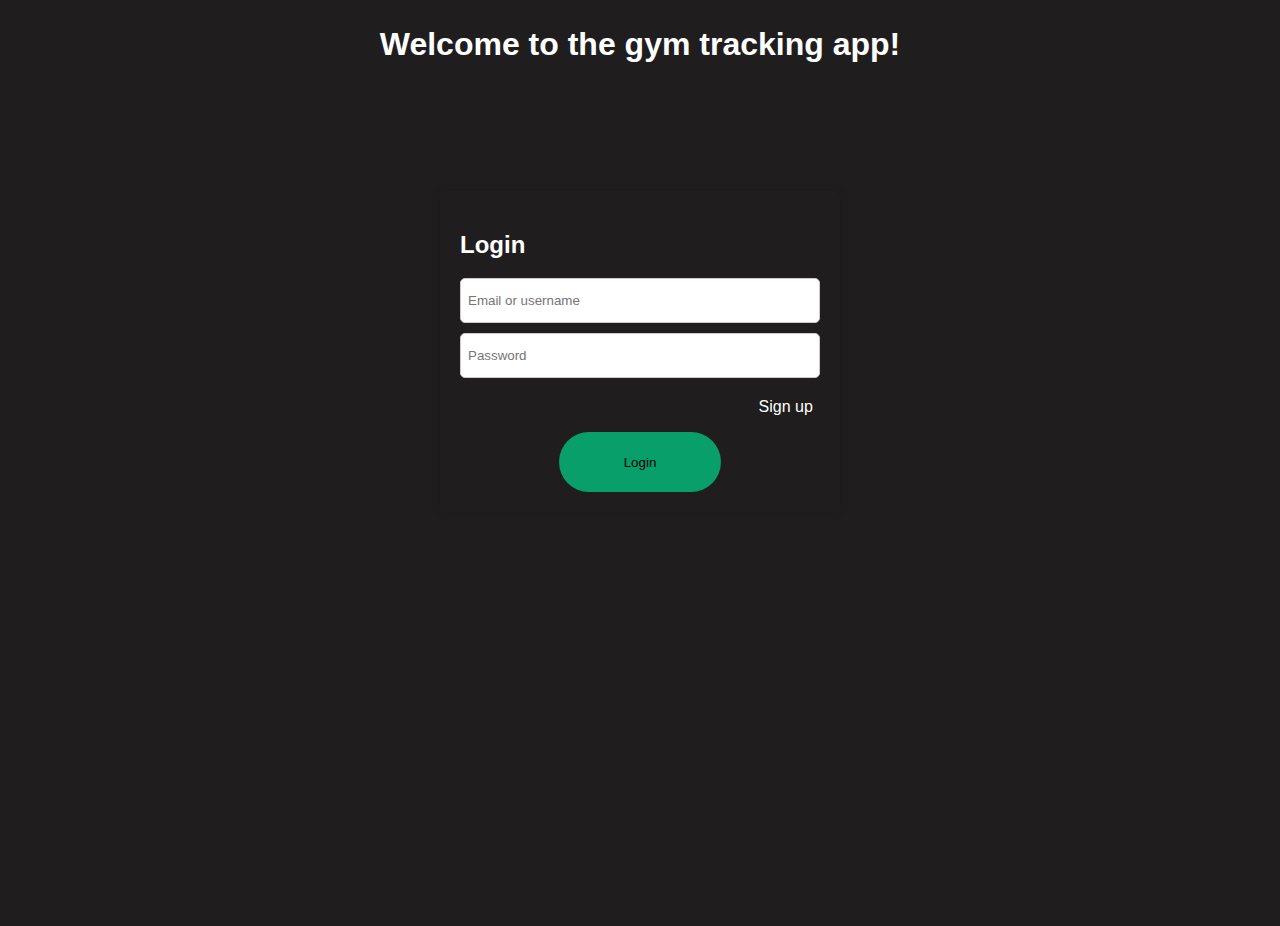
<file: src/main/resources/templates/login.html>
<!DOCTYPE html>
<html>
<head>
  <title>Login Page</title>
  <link rel="stylesheet" type="text/css" href="../static/login.css">

  <style>
    #loginButton {
      padding: 10px;
    background-color: #089F6A;
    color: black;
    border: none;
    border-radius: 60px;
    margin-left: auto;
    margin-right: auto;
    cursor: pointer;
    width: 45%;
    height: 60px;
}

#loginButton:hover {
  background-color: #257558;
}
  </style>

</head>
<body>
  <h1 id="welcome-header">Welcome to the gym tracking app!</h1>
  <div class="container">
    <form>
      <h2 class="makeWhite">Login</h2>
      <input id="username" type="text" placeholder="Email or username" required>
      <input id="password" type="password" placeholder="Password" required>

      <p id="passwordRequirements" class="makeWhite" style="display: none; color: red;"></p>

      <p class="signup makeWhite"><a id="signup-btn" href="signup.html">Sign up</a></p>
      <button id="loginButton">Login</button>
    </form>
  </div>

  <script src="https://ajax.googleapis.com/ajax/libs/jquery/3.6.1/jquery.min.js"></script>
  <script>
    $(document).ready(function(){
      $("form").submit(function(event){
        event.preventDefault(); // Prevent form submission

        var test = JSON.stringify({
          "username": $("#username").val(),
          "password": $("#password").val()
        });

        $.ajax({
          url: "/login",
          data: test,
          type: "POST",
          contentType: "application/json",
          dataType: "json",
          success: function(serverResponse) {
            if (serverResponse == true) {
              console.log("success");
              window.location.href = "index.html";
            } else {
              console.log("failure");
              $("#passwordRequirements").text("Incorrect username or password");
              $("#passwordRequirements").show();
              setTimeout(function() {
                $("#passwordRequirements").hide();
              }, 2000);
            }
          }
        });
      });
    });
  </script>
</body>
</html>
</file>
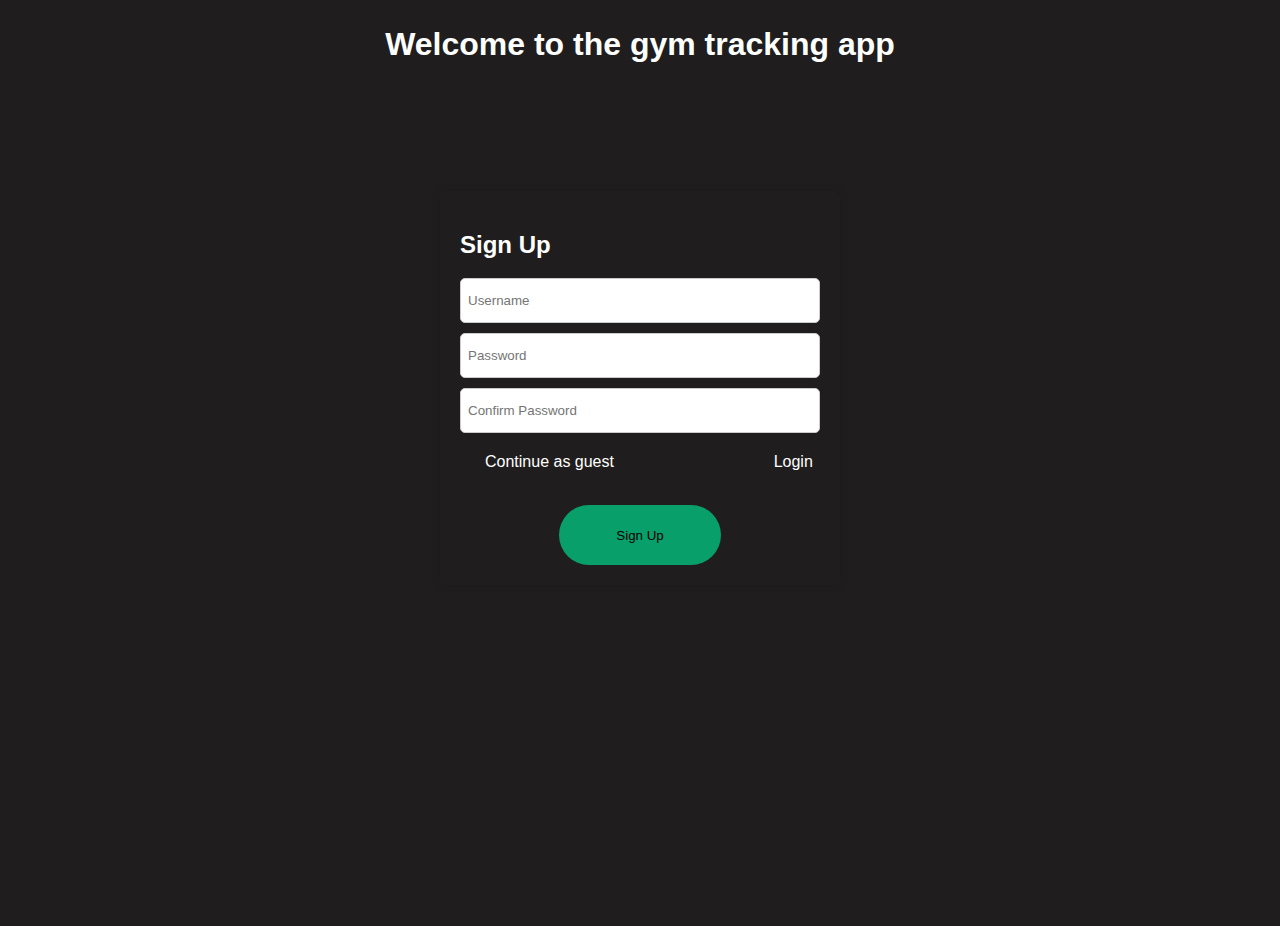
<file: src/main/resources/templates/signup.html>
<!DOCTYPE html>
<html>
<head>
  <title>Sign Up Page</title>
  <link rel="stylesheet" type="text/css" href="../static/login.css">

  <style>
    .popup {
        position: fixed;
        top: 50%;
        left: 50%;
        transform: translate(-50%, -50%);
        background-color: #fff;
        padding: 20px;
        border-radius: 5px;
        box-shadow: 0 2px 5px rgba(0, 0, 0, 0.3);
        z-index: 9999;
        display: none;
    }
</style>
</head>
<body>
  <h1 id="welcome-header">Welcome to the gym tracking app</h1>

  <div class="container">
    <form>
      <h2 class="makeWhite">Sign Up</h2>
      <input id="username" type="text" placeholder="Username">
      <input id="password" type="password" placeholder="Password">
      <input id="confirmPassword" type="password" placeholder="Confirm Password">

      <p id="passwordRequirements" class="makeWhite" style="display: none; color: red;"></p>

      <p class="signup makeWhite">
        <a id="continue-as-guest" href="#">Continue as guest</a>
        <a id="signup-btn" href="login.html">Login</a>
      </p>

      <button id="signUpButton" type="submit">Sign Up</button>


      <div id="popup" class="popup">
        Set added
      </div>

    </form>
  </div>

  <script src="https://ajax.googleapis.com/ajax/libs/jquery/3.6.1/jquery.min.js"></script>
  <script>

function showPopup(message) {
  var popup = $("#popup");
  popup.text(message);
  popup.fadeIn(200);
  setTimeout(function () {
    popup.fadeOut(200);
  }, 2000);

  setTimeout(function () {
    $("#passwordRequirements").text("").hide();
  }, 2000);
  
  setTimeout(function () {
    $("#passwordRequirements").hide();
  }, 2000);
}


    
   


    $(document).ready(function(){
      $("#signUpButton").click(function(event){
        event.preventDefault(); // Prevent the form from being submitted

        var username = $("#username").val();
        var password = $("#password").val();
        var confirmPassword = $("#confirmPassword").val();

        if (password !== confirmPassword) {
          $("#passwordRequirements").text("Passwords do not match. Please make sure they are the same g.");
          $("#passwordRequirements").show();
          return false;
        } 

        if (!validatePassword(password)) {
          $("#passwordRequirements").text("Password must be at least 8 characters long and include one number and one special character.");
          $("#passwordRequirements").show();
          return false;
        }

        var userData = JSON.stringify({
          "username": username,
          "password": password,
          "confirmPassword": confirmPassword
        });

        $.ajax({
          url: "/signUp",
          data: userData,
          type: "POST",
          contentType: "application/json",
          dataType: "json",
          success: function(serverResponse) {
            console.log("in ajax call");
            console.log("serverResponse: " + serverResponse);

            if (serverResponse === false) {
  console.log("Another user with that username already exists");
  showPopup("Another user with that username already exists");
  // window.location.href = "index.html";
} else {
  console.log("Fine");
  showPopup("Account created, please log in");
  setTimeout(function() {
    window.location.href = "login.html";
  }, 1400);
}

          }
        });
      });
    });

    const signInButton = document.getElementById("signup-btn");
    signInButton.addEventListener("click", () => {
      console.log("Clicked sign in button");
      window.location.href = "login.html";
    });

    function validatePassword(password) {
      // At least 8 characters, one number, one special character
      var passwordRegex = /^(?=.*\d)(?=.*[!@#$%^&*])[a-zA-Z0-9!@#$%^&*]{8,}$/;
      return passwordRegex.test(password);
    }
  </script>
</body>
</html>
</file>
<file: src/main/resources/static/login.css>
* {
    box-sizing: border-box;
    /* border: dotted palegreen 1px; */
  }
  
  body {
    font-family: Arial, sans-serif;
    background-color: #201D1E;
    margin: 0;
    padding: 0;
    height: 100vh;
    width: 100vw;
  }
  
  .container {
    max-width: 400px;
    margin: 0 auto;
    padding: 20px;
    margin-top: 10%; /* Adjust the value as desired */
    background-color: #201D1E;
    border-radius: 5px;
    box-shadow: 0 0 10px rgba(0, 0, 0, 0.1);
  }

  #welcome-header {
    margin-top: 2%;
    color: white;
    text-align: center;
  }

  .makeWhite {
    color: white;
  }
  
  form {
    display: flex;
    flex-direction: column;
  }
  
  h2 {
    text-align: left;
  }
  
  input[type="text"],
  input[type="password"] {
    padding: 7px;
    margin-bottom: 10px;
    border-radius: 5px;
    height: 45px;
    border: 1px solid #ccc;
  }
  
  button[type="submit"] {
    padding: 10px;
    background-color: #089F6A;
    color: black;
    border: none;
    border-radius: 60px;
    margin-left: auto;
    margin-right: auto;
    cursor: pointer;
    width: 45%;
    height: 60px;
  }
  
  /* button[type="submit"]:hover {
    background-color: #45a049;
  } */
  

  .signup {
    text-align: right;
    padding-right: 2%;
    margin-top: 10px;
  }

  #signin-btn {
    text-align: right;
    padding-right: 2%;
    margin-top: 10px;
  }
  
  .signup a {
    color: white;
    text-decoration: none;
  }
  
  .signup a:hover {
    text-decoration: underline;
  }

  #continue-as-guest {
    color: white;
    text-align: left;
    margin-right: 44%;
  }

  #signUpButton {
    margin-top: 5%;
  }
</file>
